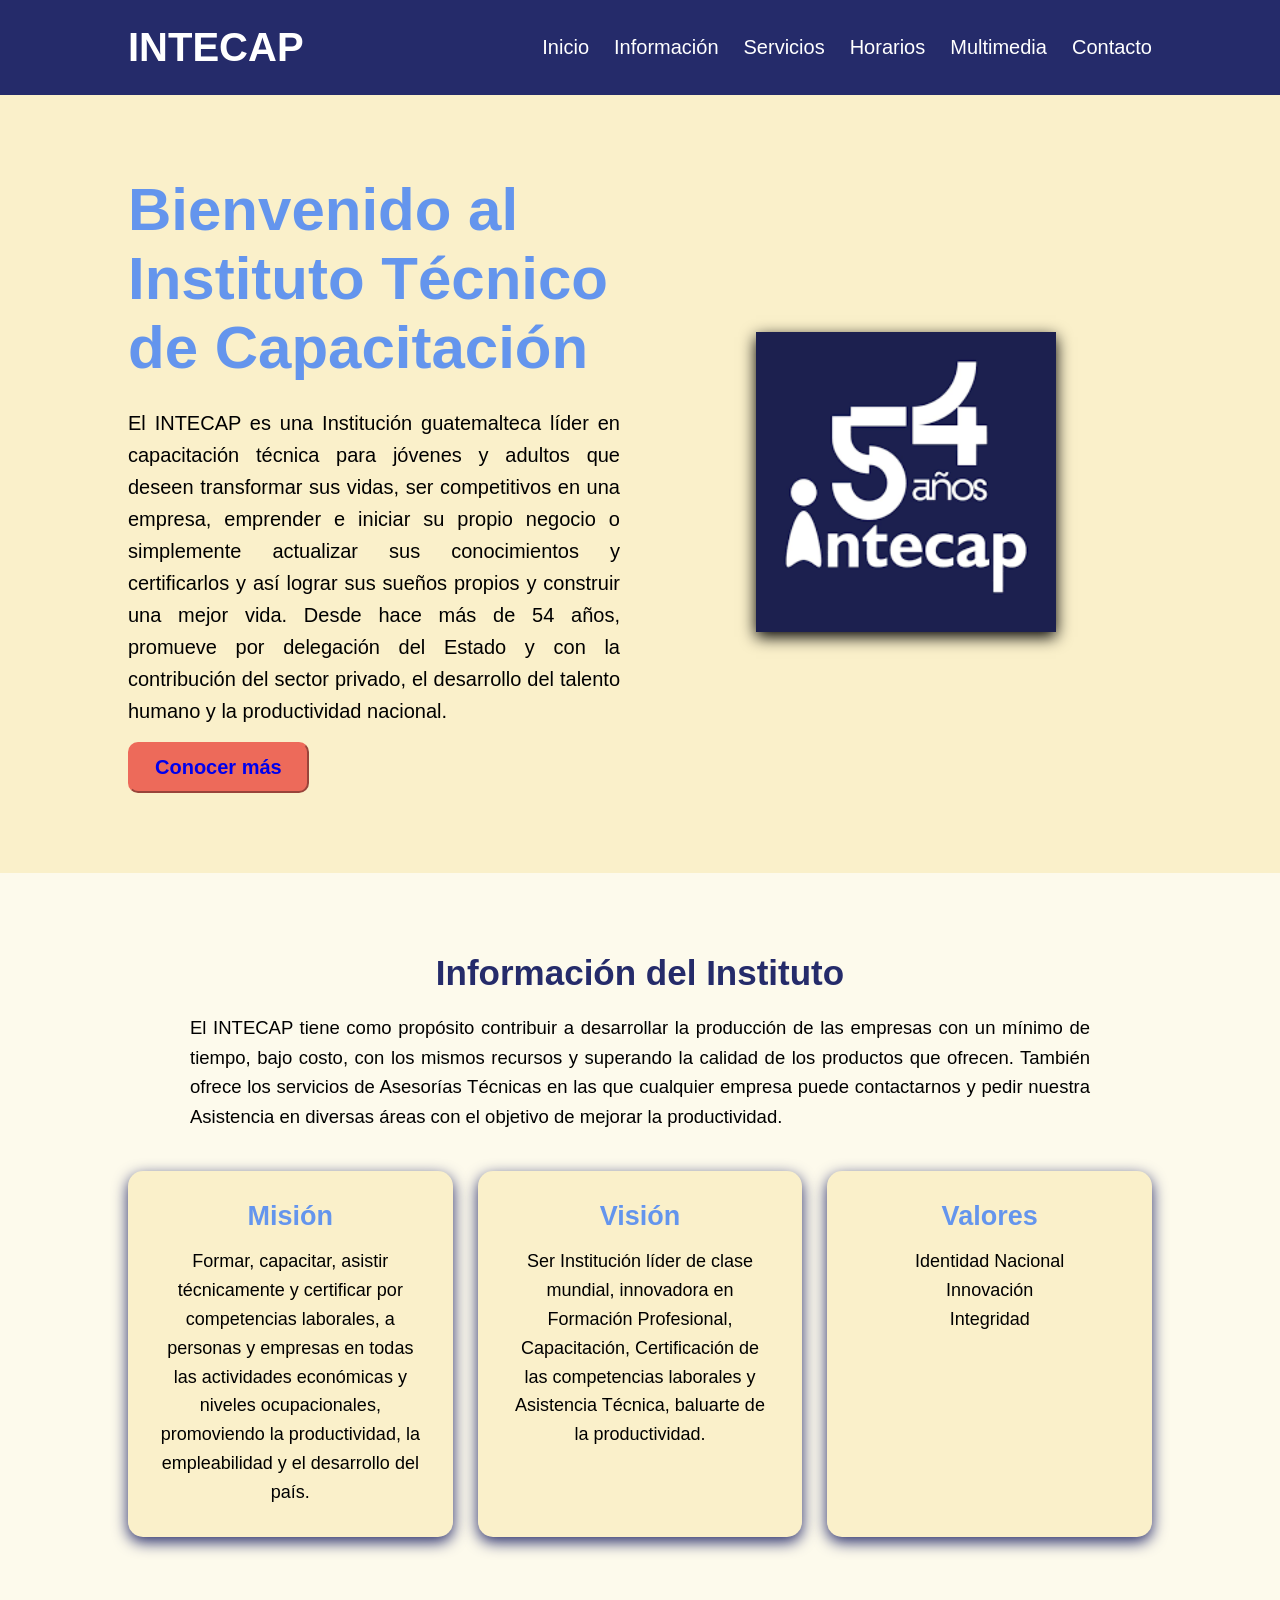
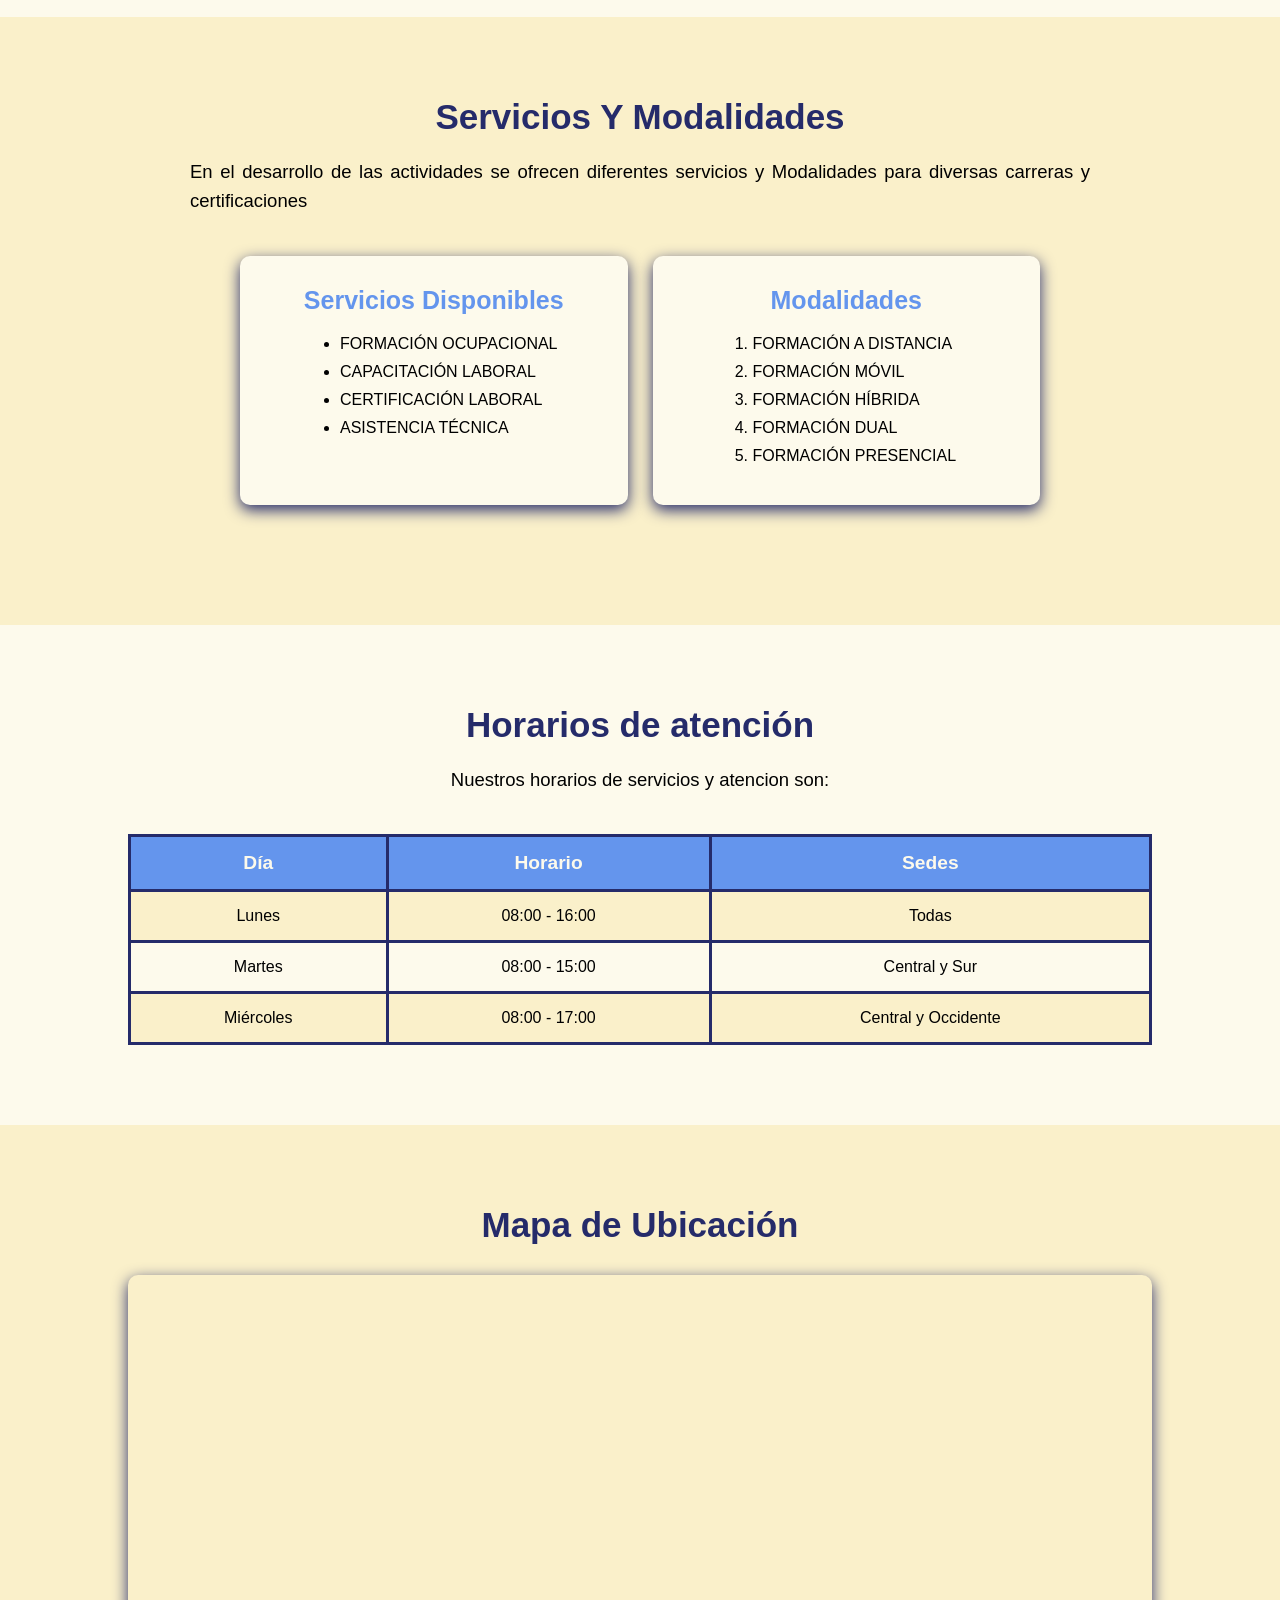
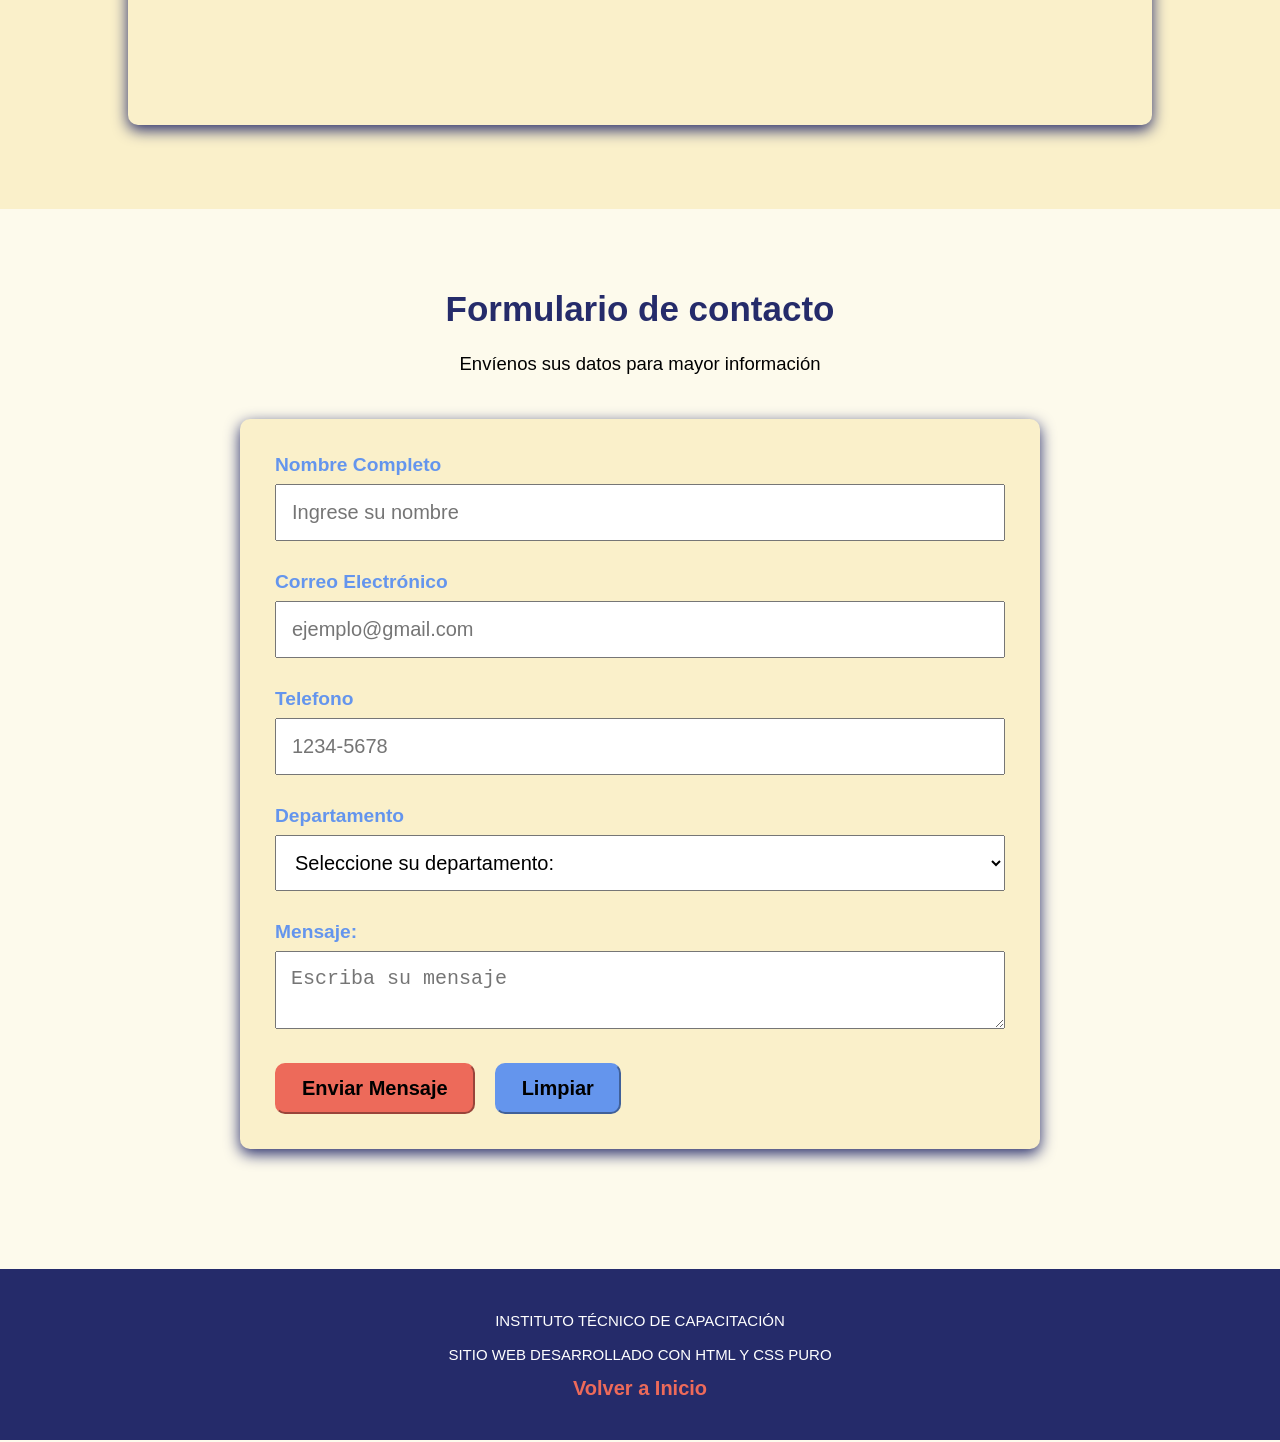
<file: Completo/index.html>
<!DOCTYPE html>
<html lang="es">
<head>
    <meta charset="UTF-8">
    <meta name="viewport" content="width=device-width, initial-scale=1.0">
    <title>Document</title>
    <link rel="stylesheet" href="estilos.css">
    <!--Comment-->
</head>
<body>
    <header>
        <nav class="navbar">
            <div class="logo">
                INTECAP
            </div>
            <ul class="nav-links">
                <li><a href="#inicio">Inicio</a></li>
                <li><a href="#informacion">Información</a></li>
                <li><a href="#actividades">Servicios</a></li>
                <li><a href="#horarios">Horarios</a></li>
                <li><a href="#multimedia">Multimedia</a></li>
                <li><a href="#contacto">Contacto</a></li>
            </ul>
        </nav>
    </header>
    <main>
        <section id="inicio" class="hero">
            <div class="hero-content">
                <h1>Bienvenido al Instituto Técnico de Capacitación</h1>
                <p> 
                    El INTECAP es una Institución guatemalteca líder en capacitación técnica para jóvenes y adultos que deseen transformar sus vidas, ser competitivos en una empresa, emprender e iniciar su propio negocio o simplemente actualizar sus conocimientos y certificarlos y así lograr sus sueños propios y construir una mejor vida. Desde hace más de 54 años, promueve por delegación del Estado y con la contribución del sector privado, el desarrollo del talento humano y la productividad nacional.
                </p>
                <button class="btn"><a href="#informacion">Conocer más</a></button>
            </div>
            <div class="hero-image">
                <img src="Logo.png" alt="Logo del INTECAP">
            </div>
        </section>
        <!-- SECCION 2 -->
        <section class="section" id="informacion">
            <h2>Información del Instituto</h2>
            <p>
                El INTECAP tiene como propósito contribuir a desarrollar la producción de las empresas con un mínimo de tiempo, bajo costo, con los mismos recursos y superando la calidad de los productos que ofrecen. También ofrece los servicios de Asesorías Técnicas en las que cualquier empresa puede contactarnos y pedir nuestra Asistencia en diversas áreas con el objetivo de mejorar la productividad.
            </p>
            <div class="cards">
                <article class="card">
                    <h3>Misión</h3>
                    <p>Formar, capacitar, asistir técnicamente y certificar por competencias laborales, a personas y empresas en todas las actividades económicas y niveles ocupacionales, promoviendo la productividad, la empleabilidad y el desarrollo del país.</p>
                </article>
                <article class="card">
                    <h3>Visión</h3>
                    <p>Ser Institución líder de clase mundial, innovadora en Formación Profesional, Capacitación, Certificación de las competencias laborales y Asistencia Técnica, baluarte de la productividad.</p>
                </article>
                <article class="card">
                    <h3>Valores</h3>
                    <p>Identidad Nacional</p>
                    <p>Innovación</p>
                    <p>Integridad</p>
                </article>
            </div>
        </section>
        <section id="actividades" class="section section-light">
            <h2>Servicios Y Modalidades</h2>
            <p>En el desarrollo de las actividades se ofrecen diferentes servicios
                y Modalidades para diversas carreras y certificaciones
            </p>
            <div class="listas">
                <div class="lista">
                    <h3>Servicios Disponibles</h3>
                    <ul>
                        <li>FORMACIÓN OCUPACIONAL</li>
                        <li>CAPACITACIÓN LABORAL</li>
                        <li>CERTIFICACIÓN LABORAL</li>
                        <li>ASISTENCIA TÉCNICA</li>
                    </ul>
                </div>
                <div class="lista">
                    <h3>Modalidades</h3>
                    <ol>
                        <li>FORMACIÓN A DISTANCIA</li>
                        <li>FORMACIÓN MÓVIL</li>
                        <li>FORMACIÓN HÍBRIDA</li>
                        <li>FORMACIÓN DUAL </li>
                        <li>FORMACIÓN PRESENCIAL</li>
                    </ol>
                </div>
            </div>
        </section>
        <section id="horarios" class="section">
            <h2>Horarios de atención</h2>
            <p>Nuestros horarios de servicios y atencion son:</p>
            <div class="table-container">
                <table>
                    <thead>
                        <tr>
                            <th>Día</th>
                            <th>Horario</th>
                            <th>Sedes</th>
                        </tr>
                    </thead>
                    <tbody>
                        <tr>
                        <td>Lunes</td>
                        <td>08:00 - 16:00</td>
                        <td>Todas</td>
                        </tr>
                        <tr>
                        <td>Martes</td>
                        <td>08:00 - 15:00</td>
                        <td>Central y Sur</td>
                        </tr>
                        <tr>
                        <td>Miércoles</td>
                        <td>08:00 - 17:00</td>
                        <td>Central y Occidente</td>
                        </tr>
                    </tbody>
                </table>
            </div>
        </section>
        <section id="multimedia" class="section section-light">
            <h2>Mapa de Ubicación</h2>
            <iframe class="mapa" src="https://www.google.com/maps/embed?pb=!1m18!1m12!1m3!1d1975485.9760222759!2d-92.46230811572694!3d14.74811355949548!2m3!1f0!2f0!3f0!3m2!1i1024!2i768!4f13.1!3m3!1m2!1s0x8589a1c699333e47%3A0xd5659287f255f15f!2sIntecap%20Centro%20de%20Capacitaci%C3%B3n%20Guatemala%201!5e0!3m2!1ses-419!2sgt!4v1787107903557!5m2!1ses-419!2sgt" width="600" height="450" style="border:0;" allowfullscreen="" loading="lazy" referrerpolicy="strict-origin-when-cross-origin"></iframe>
        </section>
        <section id="contacto" class="section">
            <h2>Formulario de contacto</h2>
            <p>Envíenos sus datos para mayor información</p>
            <form action="" class="formulario">
                <div class="form-group">
                    <label for="nombre">Nombre Completo</label>
                    <input type="text" id="nombre" name="nombre" placeholder="Ingrese su nombre" required>
                </div>
                <div class="form-group">
                    <label for="correo">Correo Electrónico</label>
                    <input type="text" id="correo" name="correo" placeholder="ejemplo@gmail.com" required>
                </div>
                <div class="form-group">
                    <label for="telefono">Telefono</label>
                    <input type="tel" id="telefono" name="telefono" placeholder="1234-5678">
                </div>
                <div class="form-group">
                    <label for="correo">Departamento</label>
                    <select name="departamento" id="departamento">
                        <option value="">Seleccione su departamento: </option>
                        <option value="">Guatemala</option>
                        <option value="">Sacatepéquez</option>
                        <option value="">Petén</option>
                        <option value="">Santa Rosa</option>
                    </select>
                </div>
                    <div class="form-group">
                    <label for="mensaje">Mensaje: </label>
                    <textarea name="mensaje" id="mensaje" placeholder="Escriba su mensaje" required></textarea>
                </div>
                <div class="form-buttons">
                    <button type="submit" class="btn">Enviar Mensaje</button>
                    <button type="reset" class="btn btn-secondary">Limpiar</button>
                </div>
            </form>
        </section>
    </main>
    <footer>
        <p>INSTITUTO TÉCNICO DE CAPACITACIÓN</p>
        <p>SITIO WEB DESARROLLADO CON HTML Y CSS PURO</p>
        <a href="#inicio">Volver a Inicio</a>
    </footer>
</body>
</html>
</file>
<file: Completo/estilos.css>
*{
    margin: 0;
    padding: 0;
    box-sizing: border-box;
}
html{
    scroll-behavior: smooth;
}
body{
    font-family: 'Gill Sans', 'Gill Sans MT', Calibri, 'Trebuchet MS', sans-serif;
    color: rgb(0, 0, 0);
    background-color:#FDFAEC;
}
p{
    line-height: 1.6;
}

/* NAVBAR */
header{
    width: 100%;
}
.navbar{
    background-color: #252B6A;
    display: flex;
    justify-content: space-between;
    align-items: center;
    padding: 15px 10%;
    padding-top: 25px;
    padding-bottom: 25px;
    position: sticky;
    top: 0;
    z-index: 1000;
}
.logo{
    color: white;
    font-size: 40px;
    font-weight: bold;
}
.nav-links{
    display: flex;
    list-style: none;
    gap: 25px;
}
.nav-links a{
    color: white;
    text-decoration: none;
    font-size: 20px;
    transition: 0.2s;
}
.nav-links a:hover{
    color: #ED6A5A;
}
/* SECCIONES */
.section{
    padding: 80px 10%;
}
.section-light{
    background-color: #FAF0CA;
}
.section h2{
    text-align: center;
    font-size: 35px;
    margin-bottom: 20px;
    color: #252B6A;
}
.section > p{
    max-width: 900px;
    margin: 0 auto 40px;
    text-align: justify;
    font-size: 18.5px;
}
/* INICIO HERO */
.hero {
    min-height: 600px;
    padding: 80px 10%;
    display: flex;
    align-items: center;
    justify-content:space-between;
    gap: 40px;
    background-color: #FAF0CA;
}
.hero-content {
    flex: 1;
}
.hero-content h1{
    font-size: 60px;
    color: #6495ED;
    margin-bottom: 25px;
}
.hero-content p{
    font-size: 20px;
    margin-bottom: 15px;
    text-align: justify;
}
.hero-content a{
    text-decoration: none;
}
.hero-content a:visited{
    color: black;
}
.hero-image{
    flex: 1;
    text-align: center;
}
.hero-image img{
    width: 90%;
    max-width: 300px;
    box-shadow: 0 5px 15px;
}
/* TARJETAS */
.cards{
    display: grid;
    grid-template-columns: repeat(3, 1fr);
    gap: 25px;
    margin-top: 40px;
}
.card{
    background-color: #FAF0CA;
    padding: 30px;
    border-radius: 15px;
    box-shadow: 0 5px 15px #252B6A;
    text-align: center;
    font-size: large;
}
.card h3{
    color: #6495ED;
    margin-bottom: 15px;
    font-size: 27px;
}
/* LISTAS = ACTIVIDADES */
.listas{
    display: grid;
    grid-template-columns: repeat(2, 1fr);
    gap: 25px;
    max-width: 800px;
    margin: 40px auto;
}
.lista{
    background-color: #FDFAEC;
    padding: 30px;
    border-radius: 10px;
    box-shadow: 0 5px 15px #252B6A;
}
.lista h3{
    color: #6495ED;
    margin-bottom: 20px;
    font-size: 25px;
    text-align: center;
}
.lista ul, .lista ol{
    padding-left: 70px;
}
.lista li{
    margin-bottom: 10px;
}
/* TABLA HORARIOS */
.table-container{
    overflow-x: auto;
    margin-top: 30px;
}
#horarios p{
    text-align: center;
}
table{
    width: 100%;
    border-collapse: collapse;
    background-color: #FAF0CA;
}
thead{
    background-color: #6495ED;
    color:#FDFAEC;
    font-size: larger;
}
th, td{
    padding: 15px;
    text-align: center;
    border: 3px solid #252B6A;
}
tbody tr:nth-child(even){
    background-color: #FDFAEC;
}
tbody tr:hover{
    background-color: #ED6A5A;
}
/* MAPA */
.mapa{
    width: 100%;
    max-width: 1100px;
    border-radius: 10px;
    margin-top: 10px;
    box-shadow: 0 5px 15px #252B6A;
}
/* FORMULARIO */
#contacto p{
    text-align: center;
}
.formulario{
    max-width: 800px;
    margin: 40px auto;
    background-color: #FAF0CA;
    padding: 35px;
    border-radius: 10px;
    box-shadow: 0 5px 15px #252B6A;
}
.form-group{
    margin-bottom: 30px;
}
.form-group label{
    display: block;
    margin-bottom: 8px;
    font-weight: bold;
    color: #6495ED;
    font-size: larger;
}
.form-group input, .form-group select, .form-group textarea{
    width: 100%;
    padding: 15px;
    font-size: 20px;
}
.form-buttons{
    display: flex;
    gap: 20px;
    flex-wrap: wrap;
}

.btn{
    display: inline-block;
    padding: 12px 25px;
    background-color: #ED6A5A;
    border-color: #ED6A5A;
    cursor: pointer;
    font-size: 20px;
    transition: 0.3s;
    font-weight: bold;
    border-radius: 10px;
}
.btn:hover{
    background-color: #FDFAEC;
    border-color: #FDFAEC;
}
.btn-secondary{
    background-color: #6495ED;
    border-color: #6495ED;
}
/* FOOTER */
footer{
    background-color: #252B6A;
    color: white;
    text-align: center;
    padding: 40px;
    font-size: 15px;
}
footer p{
    margin-bottom: 10px;
}
footer a{
    color: #ED6A5A;
    font-size: 20px;
    text-decoration: none;
    font-weight: bold;
    margin-top: 15px;
}
footer a:hover{
    text-decoration: underline;
}

/* CONFIGURACION RESPONSIVE */
@media (max-width: 900px) {
    .navbar{
        flex-direction: column;
        gap: 15px;
    }
    .nav-links{
        flex-wrap: wrap;
        justify-content: center;
        gap: 10px;
    }
    .hero{
        flex-direction: column;
        text-align: center;
    }
    .hero-content h1{
        font-size: 30px;
    }
    .cards{
        grid-template-columns: 1fr;
    }
    .listas{
        grid-template-columns: 1fr;
    }
}

/* BREAKPOINT 2 */
@media (max-width: 600px){
    .section{
        padding: 50px 5%;
    }
    .navbar {
        padding: 15px 5%;
    }
    .nav-links {
        flex-direction: column;
        text-align: center;
    }
    .logo{
        font-size: 15px;
    }
    .formulario{
        padding: 20px;
    }
    th,td{
        padding: 10px;
        font-size: 15px;
    }
}
</file>
